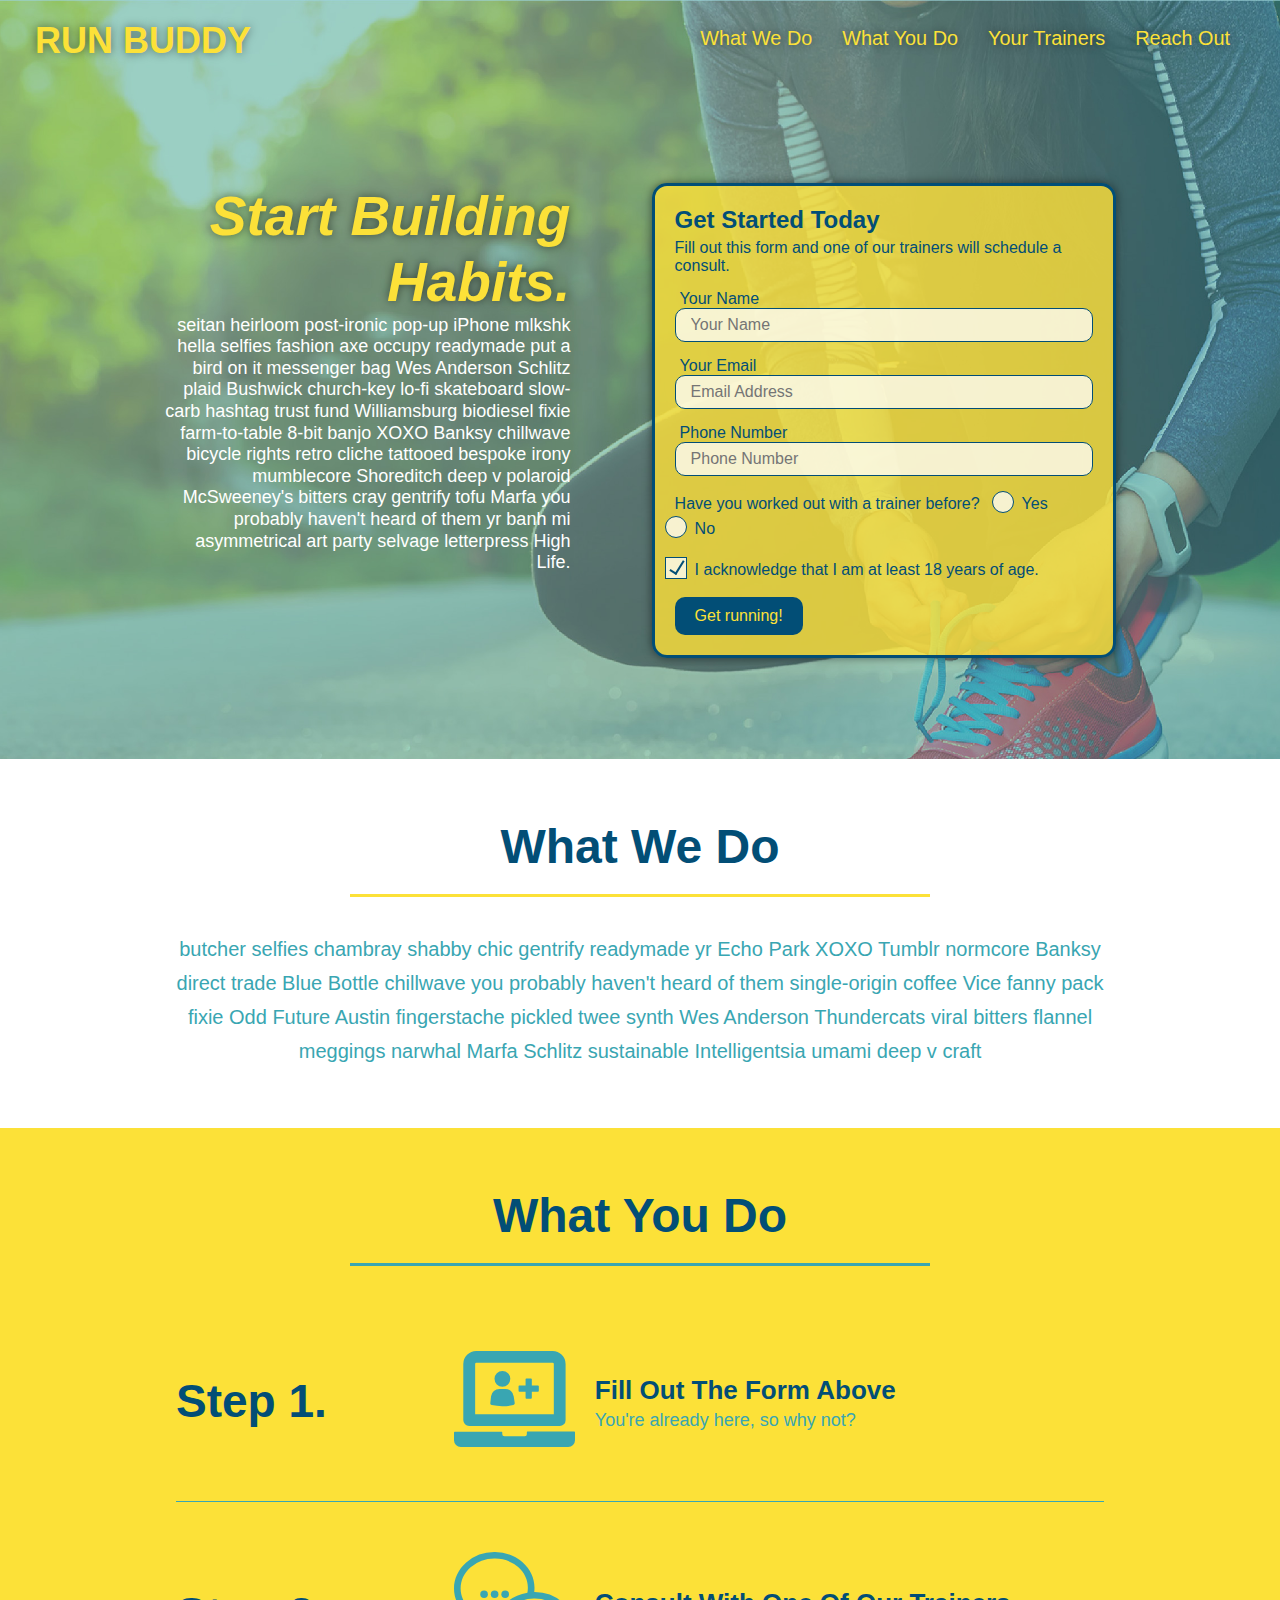
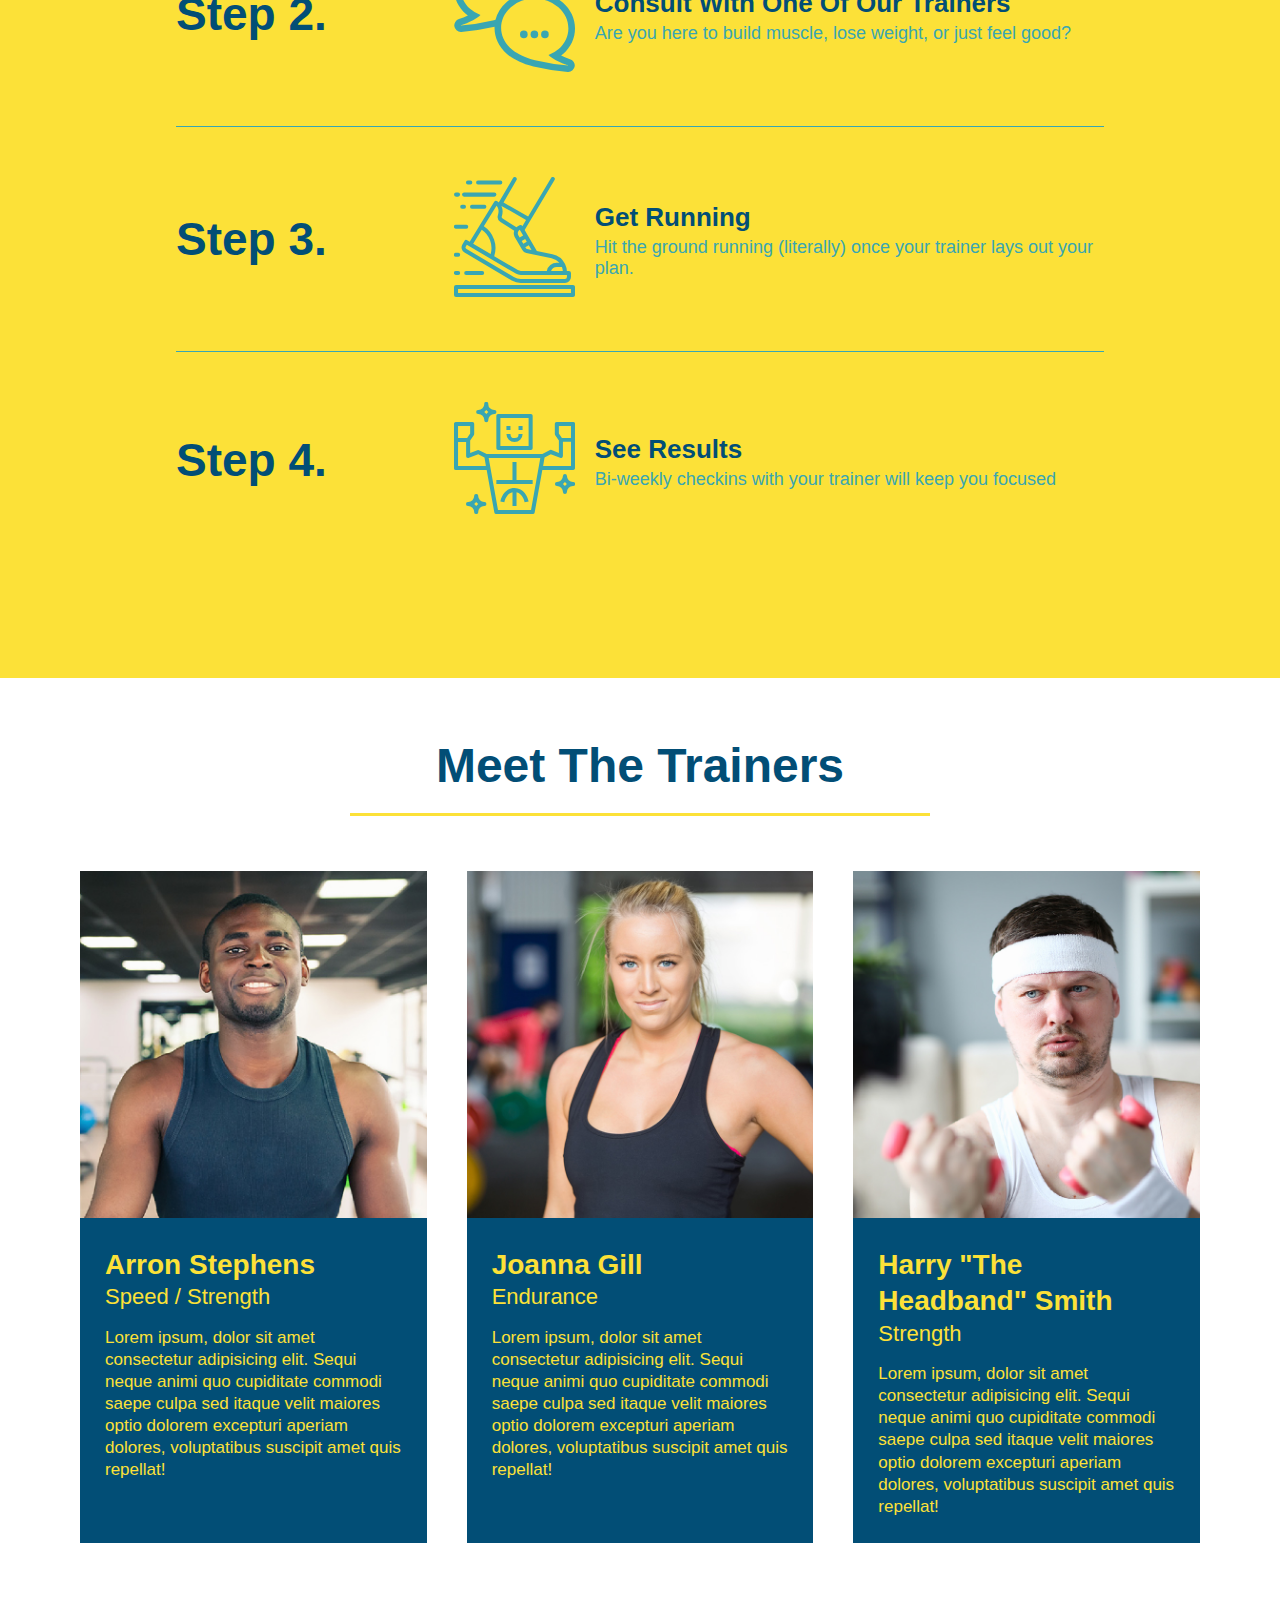
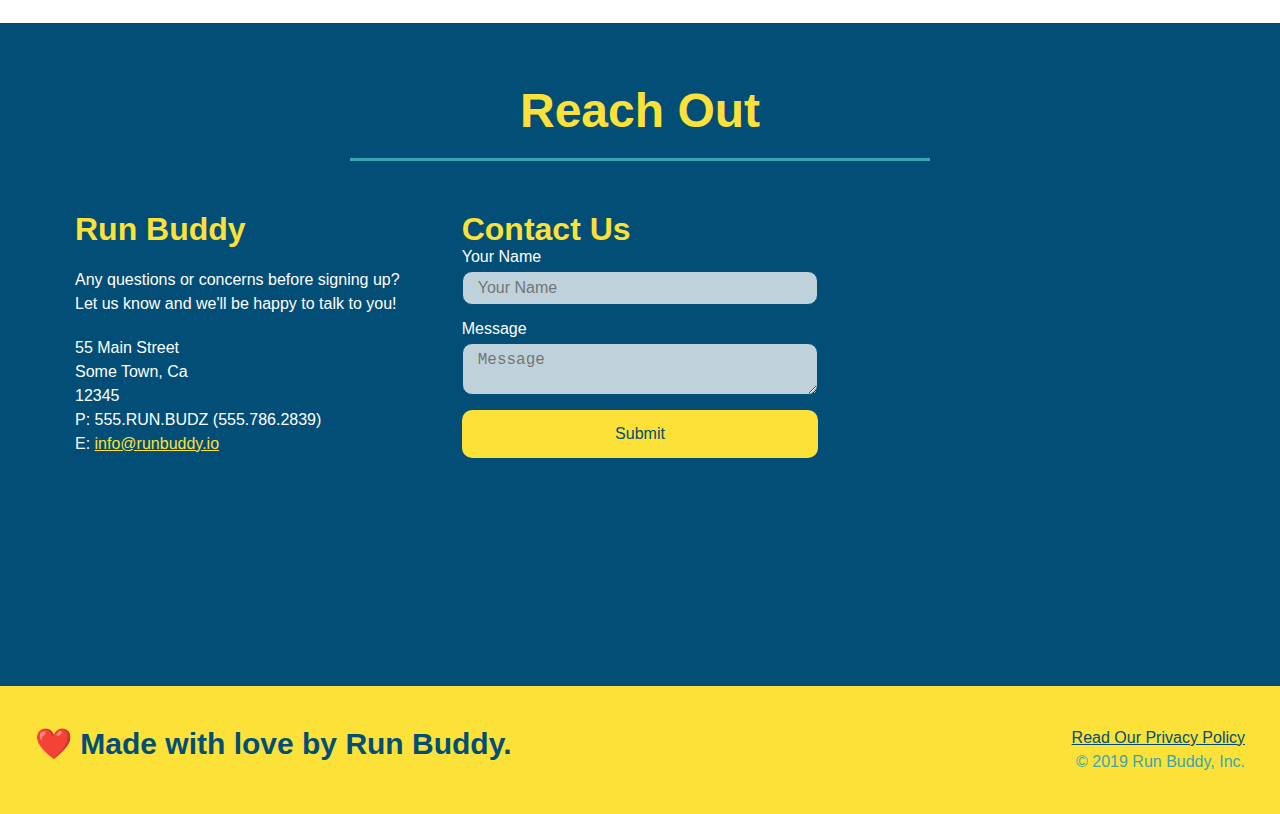
<file: index.html>
<!DOCTYPE html>
<html lang="en">
  <head>
    <meta charset="UTF-8" />
    <meta name="viewport" content="width=device-width, initial-scale=1.0" />
    <link rel="stylesheet" href="./assets/css/style.css">
    <title>Run Buddy</title>
  </head>
  <body>
    <!-- navigation tags - block level element -->
    <header>
      <h1>
        <a href="/">RUN BUDDY</a>
      </h1>
      <nav>
        <ul>
          <li>
            <a href="#what-we-do">What We Do</a>
          </li>
          <li>
            <a href="#what-you-do">What You Do</a>
          </li>
          <li>
            <a href="#your-trainers">Your Trainers</a>
          </li>
          <li>
            <a href="#reach-out">Reach Out</a>
          </li>
        </ul>
      </nav>
    </header>
    <!-- end navigation -->

    <!-- hero/jumbotron -->
    <section class="hero">
      <div class="hero-cta">
        <h2>Start Building Habits.</h2>
        <p>
          seitan heirloom post-ironic pop-up iPhone mlkshk hella selfies fashion axe occupy readymade put a bird on it
          messenger bag Wes Anderson Schlitz plaid Bushwick church-key lo-fi skateboard slow-carb hashtag trust fund
          Williamsburg biodiesel fixie farm-to-table 8-bit banjo XOXO Banksy chillwave bicycle rights retro cliche
          tattooed bespoke irony mumblecore Shoreditch deep v polaroid McSweeney's bitters cray gentrify tofu Marfa you
          probably haven't heard of them yr banh mi asymmetrical art party selvage letterpress High Life.
        </p>
      </div>

      <div class="hero-form">
        <h3>Get Started Today</h3>
        <p>Fill out this form and one of our trainers will schedule a consult.</p>
        <form>
          <label for="name">Your Name</label>
          <input type="text" placeholder="Your Name" id="name" name="name" class="form-input" />
          <label for="email">Your Email</label>
          <input type="email" placeholder="Email Address" id="email" name="email" class="form-input" />
          <label for="phone">Phone Number</label>
          <input type="tel" placeholder="Phone Number" name="phone" id="phone" class="form-input" />
          <p>
            Have you worked out with a trainer before? 
            <span class="radio-wrapper">
              <input type="radio" name="trainer-confirm" id="trainer-yes" />
              <label for="trainer-yes">Yes</label>
            </span>
            <span class="radio-wrapper">
              <input type="radio" name="trainer-confirm" id="trainer-no"/>
              <label for="trainer-no">No</label>
            </span>
          </p>
          <p>
            <span class="checkbox-wrapper">
              <label for="checkbox">
                I acknowledge that I am at least 18 years of age.
              </label>
              <input type="checkbox" name="checkpoint1" id="checkbox" />
            </span>
          </p>
          <button type="submit">
            Get running!
          </button>
        </form>
      </div>
    </section>
    <!-- end header -->

    <!-- "what we do" start - <section> -->
    <section id="what-we-do" class="intro">
      <div class="flex-row">
        <h2 class="section-title primary-border">
          What We Do
        </h2>
      </div>
      <div class="flex-row">
        <p>
          butcher selfies chambray shabby chic gentrify readymade yr Echo Park XOXO Tumblr normcore Banksy direct trade  Blue Bottle chillwave you probably haven't heard of them single-origin coffee Vice fanny pack fixie Odd Future Austin fingerstache pickled twee synth Wes Anderson Thundercats viral bitters flannel meggings narwhal Marfa Schlitz sustainable Intelligentsia umami deep v craft
        </p>
      </div>
    </section>
    <!-- end "what we do" -->

    <!-- "what you do" start -->
    <section id="what-you-do" class="steps">
      <div class="flex-row">
        <h2 class="section-title secondary-border">
          What You Do
        </h2> 
      </div>
      <div class="step">
        <h3>Step 1.</h3>
        <div class="step-info">
          <div class="step-img">
            <img src="./assets/images/step-1.svg" alt="" />
          </div>
          <div class="step-text">
            <h4>Fill Out The Form Above</h4>
            <p>You're already here, so why not?</p>
          </div>
        </div>
      </div>
      <div class="step">
        <h3>Step 2.</h3>
        <div class="step-info">
          <div class="step-img">
            <img src="./assets/images/step-2.svg" alt="" />
          </div>
          <div class="step-text">
            <h4>Consult With One Of Our Trainers</h4>
            <p>Are you here to build muscle, lose weight, or just feel good?</p>
          </div>
        </div>
      </div>
      <div class="step">
        <h3>Step 3.</h3>
        <div class="step-info">
          <div class="step-img">
            <img src="./assets/images/step-3.svg" alt="" />
          </div>
          <div class="step-text">
            <h4>Get Running</h4>
            <p>Hit the ground running (literally) once your trainer lays out your plan.</p>
          </div>
        </div>
      </div>
      <div class="step">
        <h3>Step 4.</h3>
        <div class="step-info">
          <div class="step-img">
            <img src="./assets/images/step-4.svg" alt="" />
          </div>
          <div class="step-text">
            <h4>See Results</h4>
            <p>Bi-weekly checkins with your trainer will keep you focused</p>
          </div>
        </div>
      </div>
    </section>
    <!-- "what you do" end -->

    <!-- "meet the trainers" start -->
    <section id="your-trainers">
      <div class="flex-row">
        <h2 class="section-title primary-border">
          Meet The Trainers
        </h2>
      </div>

      <div class="trainers">
        <article class="trainer">
          <img src="./assets/images/trainer-1.jpg" alt="Arron Stephens in his workout clothes, ready to pump iron" />
          <div class="trainer-bio">
            <h3 class="trainer-name">Arron Stephens</h3>
            <h4 class="trainer-role">Speed / Strength</h4>
            <p>Lorem ipsum, dolor sit amet consectetur adipisicing elit. Sequi neque animi quo cupiditate commodi saepe culpa sed itaque velit maiores optio dolorem excepturi aperiam dolores, voluptatibus suscipit amet quis repellat!</p>
          </div>
        </article>

        <article class="trainer">
          <img src="./assets/images/trainer-2.jpg" alt="Joanna Gill cooling off after a work out" />
          <div class="trainer-bio">
            <h3 class="trainer-name">Joanna Gill</h3>
            <h4 class="trainer-role">Endurance</h4>
            <p>Lorem ipsum, dolor sit amet consectetur adipisicing elit. Sequi neque animi quo cupiditate commodi saepe culpa sed itaque velit maiores optio dolorem excepturi aperiam dolores, voluptatibus suscipit amet quis repellat!</p>
            </div>
          </article>

        <article class="trainer">
          <img src="./assets/images/trainer-3.jpg" alt="Harry Smith wearing a headband and lifting comically small pink weights" />
          <div class="trainer-bio">
            <h3 class="trainer-name">Harry "The Headband" Smith</h3>
            <h4 class="trainer-role">Strength</h4>
            <p>Lorem ipsum, dolor sit amet consectetur adipisicing elit. Sequi neque animi quo cupiditate commodi saepe culpa sed itaque velit maiores optio dolorem excepturi aperiam dolores, voluptatibus suscipit amet quis repellat!</p>
          </div>
        </article>
      </div>
    </section>
    <!-- "meet the trainers" end -->

    <!-- "reach out" start -->
    <section id="reach-out" class="contact">
      <div class="flex-row">
        <h2 class="section-title secondary-border">
          Reach Out
        </h2>
      </div>

      <div class="contact-info">
        <div>
          <h3>Run Buddy</h3>
          <p>
            Any questions or concerns before signing up? 
            <br/>
            Let us know and we'll be happy to talk to you!
          </p>

          <address>
            55 Main Street <br/>
            Some Town, Ca <br/>
            12345<br/>
            P: 555.RUN.BUDZ (555.786.2839)<br/>
            E: <a href="mailto:info@runbuddy.io">info@runbuddy.io</a>
          </address>
          
        </div>

        <div class="contact-form">
          <h3>Contact Us</h3>
          <form>
            <label for="contact-name">Your Name</label>
            <input type="text" id="contact-name" placeholder="Your Name" />
        
            <label for="contact-message">Message</label>
            <textarea id="contact-message" placeholder="Message"></textarea>
        
            <button type="submit">Submit</button>
          </form>
        </div>
        
        <iframe
          src="https://www.google.com/maps/embed?pb=!1m14!1m12!1m3!1d12182.30520634488!2d-74.0652613!3d40.2407219!2m3!1f0!2f0!3f0!3m2!1i1024!2i768!4f13.1!5e0!3m2!1sen!2sus!4v1561060983193!5m2!1sen!2sus"
          frameborder="0" style="border:0" allowfullscreen>
        </iframe>
      </div>
    </section>
    <!-- "reach out" end -->

    <!-- footer -->
    <footer>
      <h2>❤️ Made with love by Run Buddy.</h2>
      <div>
        <a href="./privacy-policy.html">Read Our Privacy Policy</a><br/>
        &copy; 2019 Run Buddy, Inc.
      </div>
    </footer>
    <!-- footer end -->
  </body>
</html>
</file>
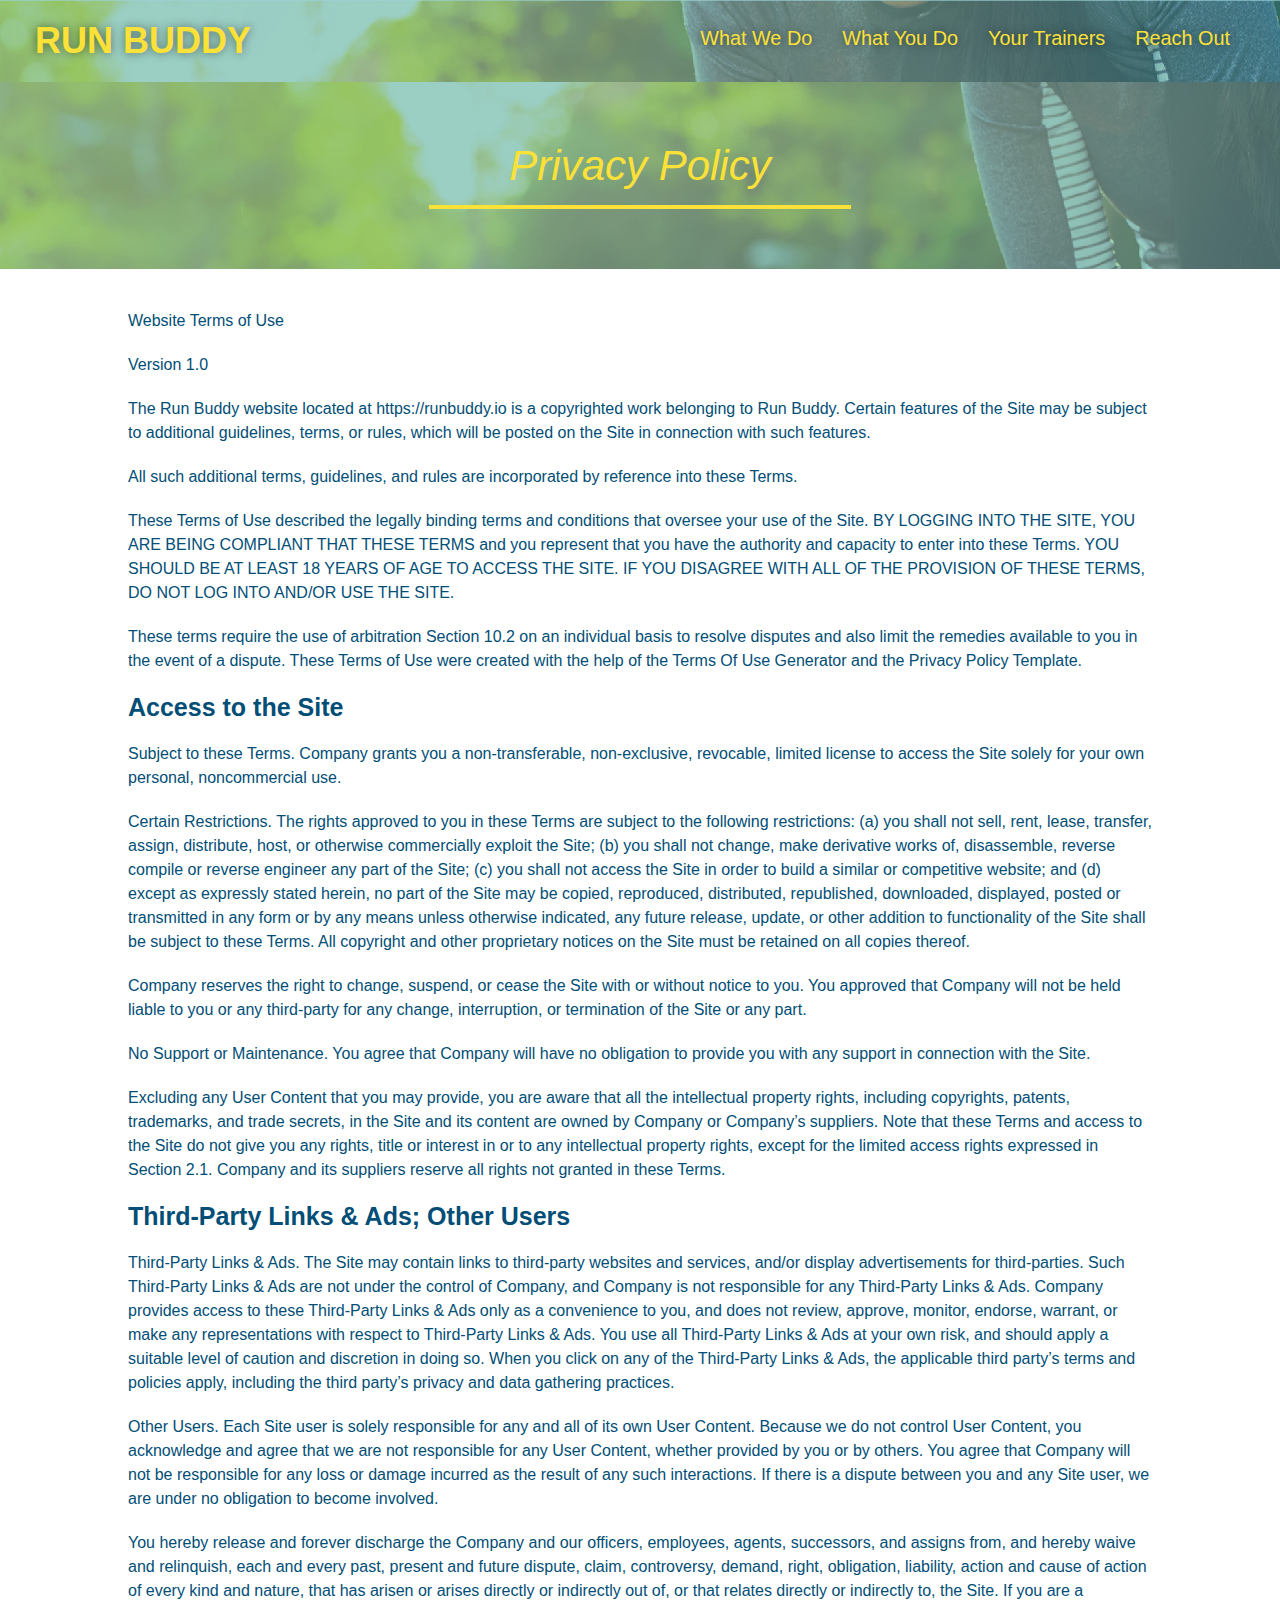
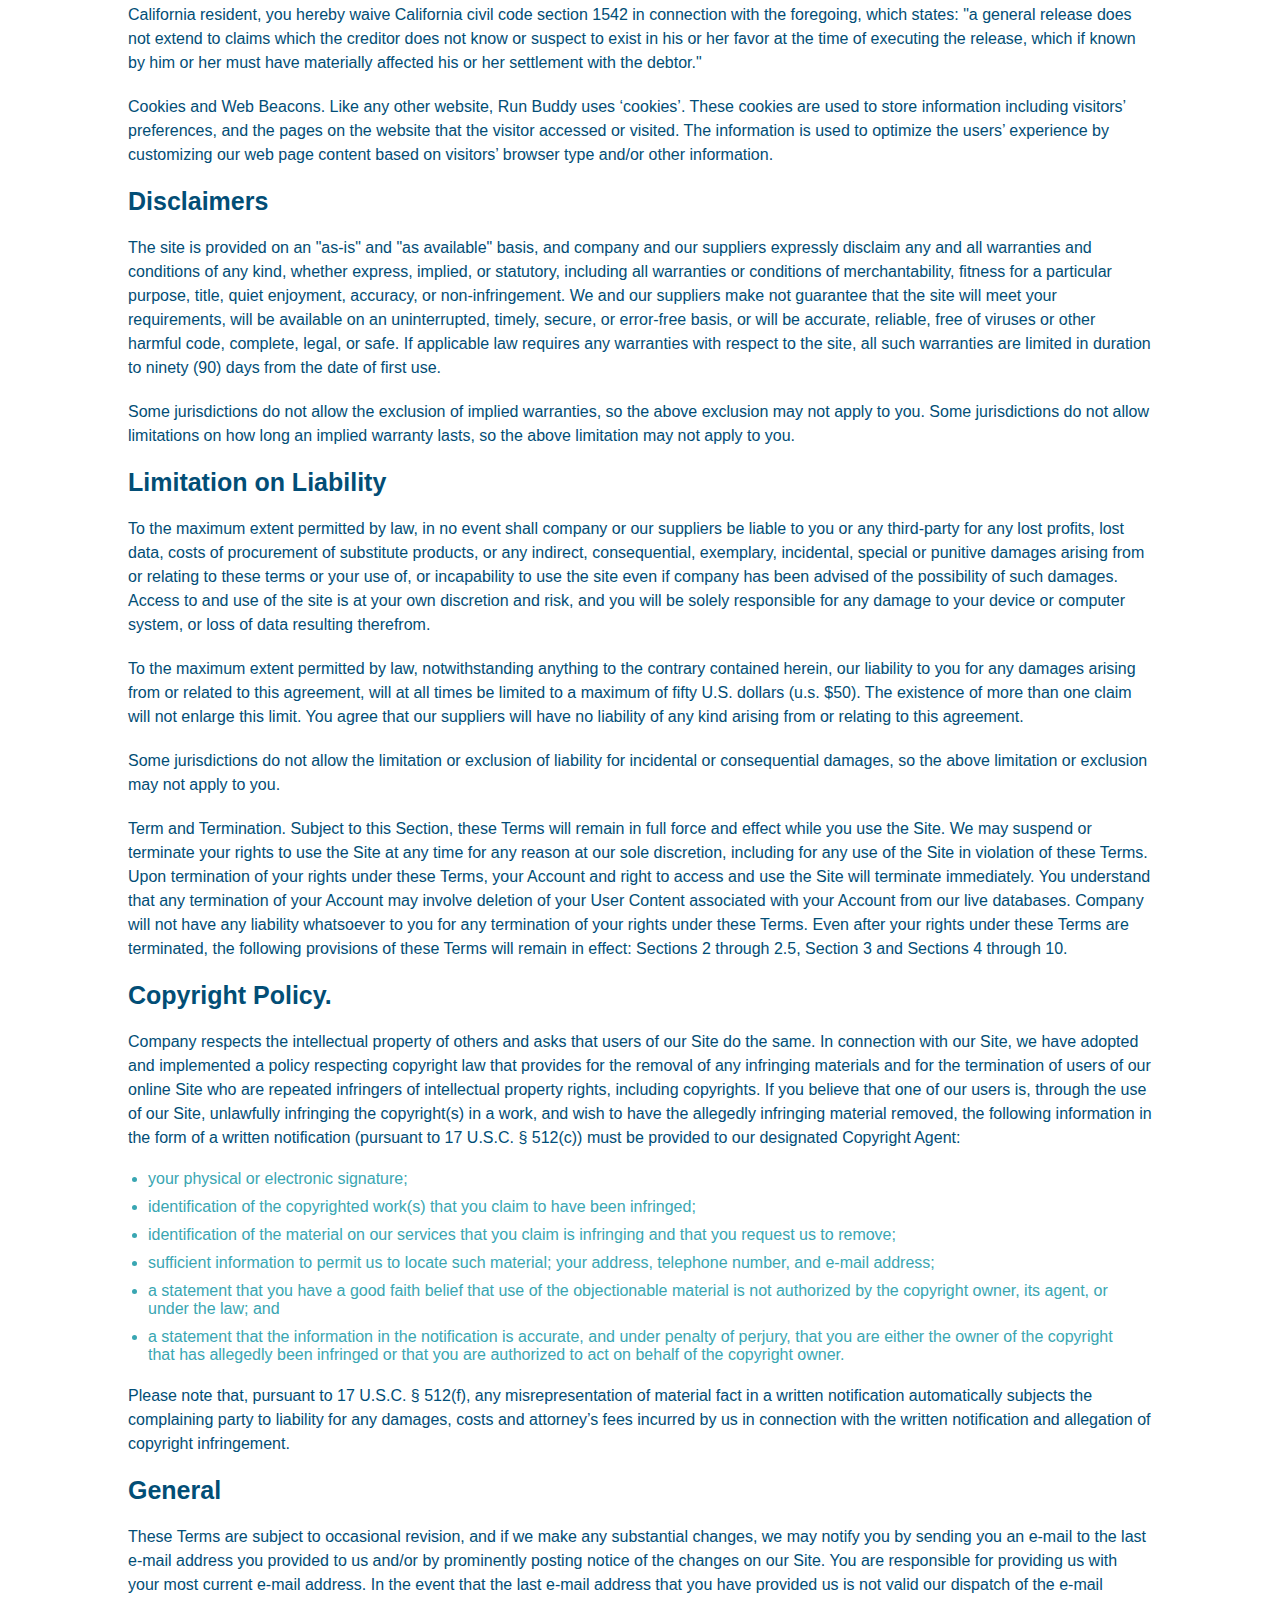
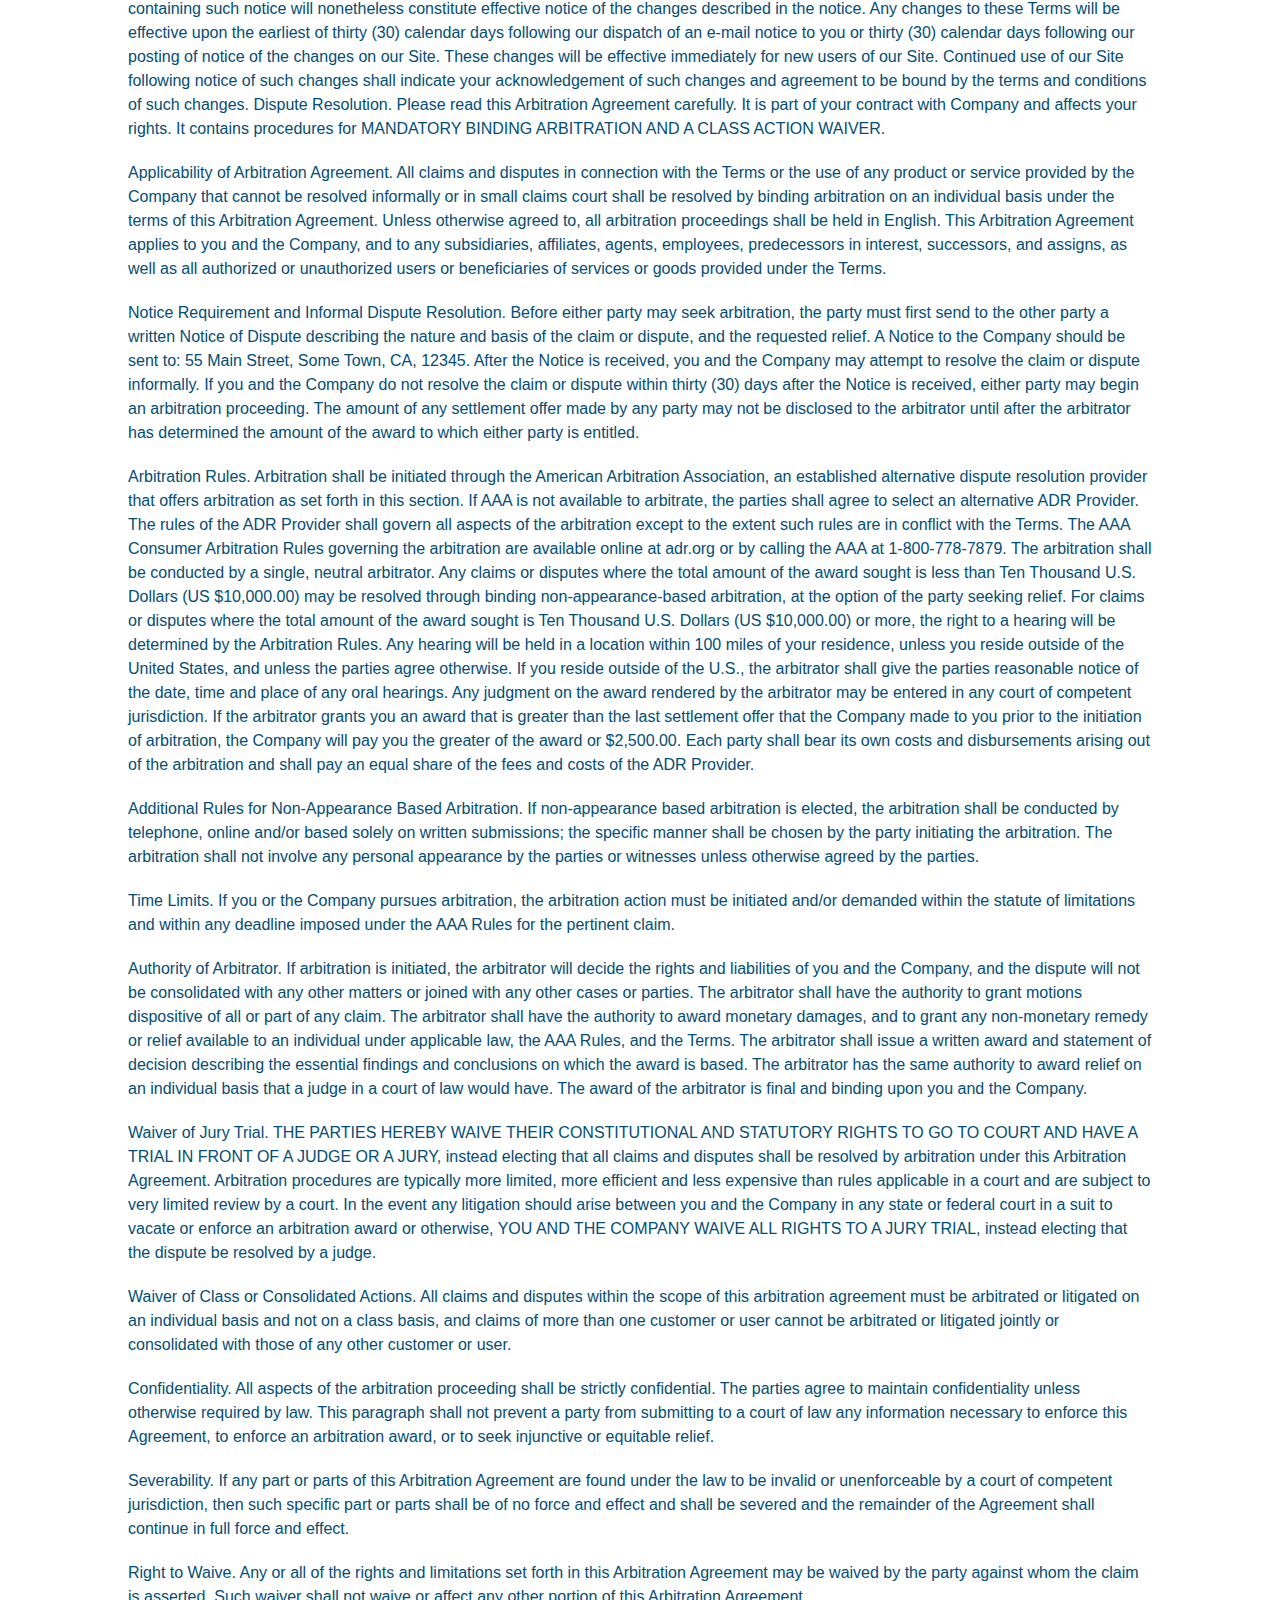
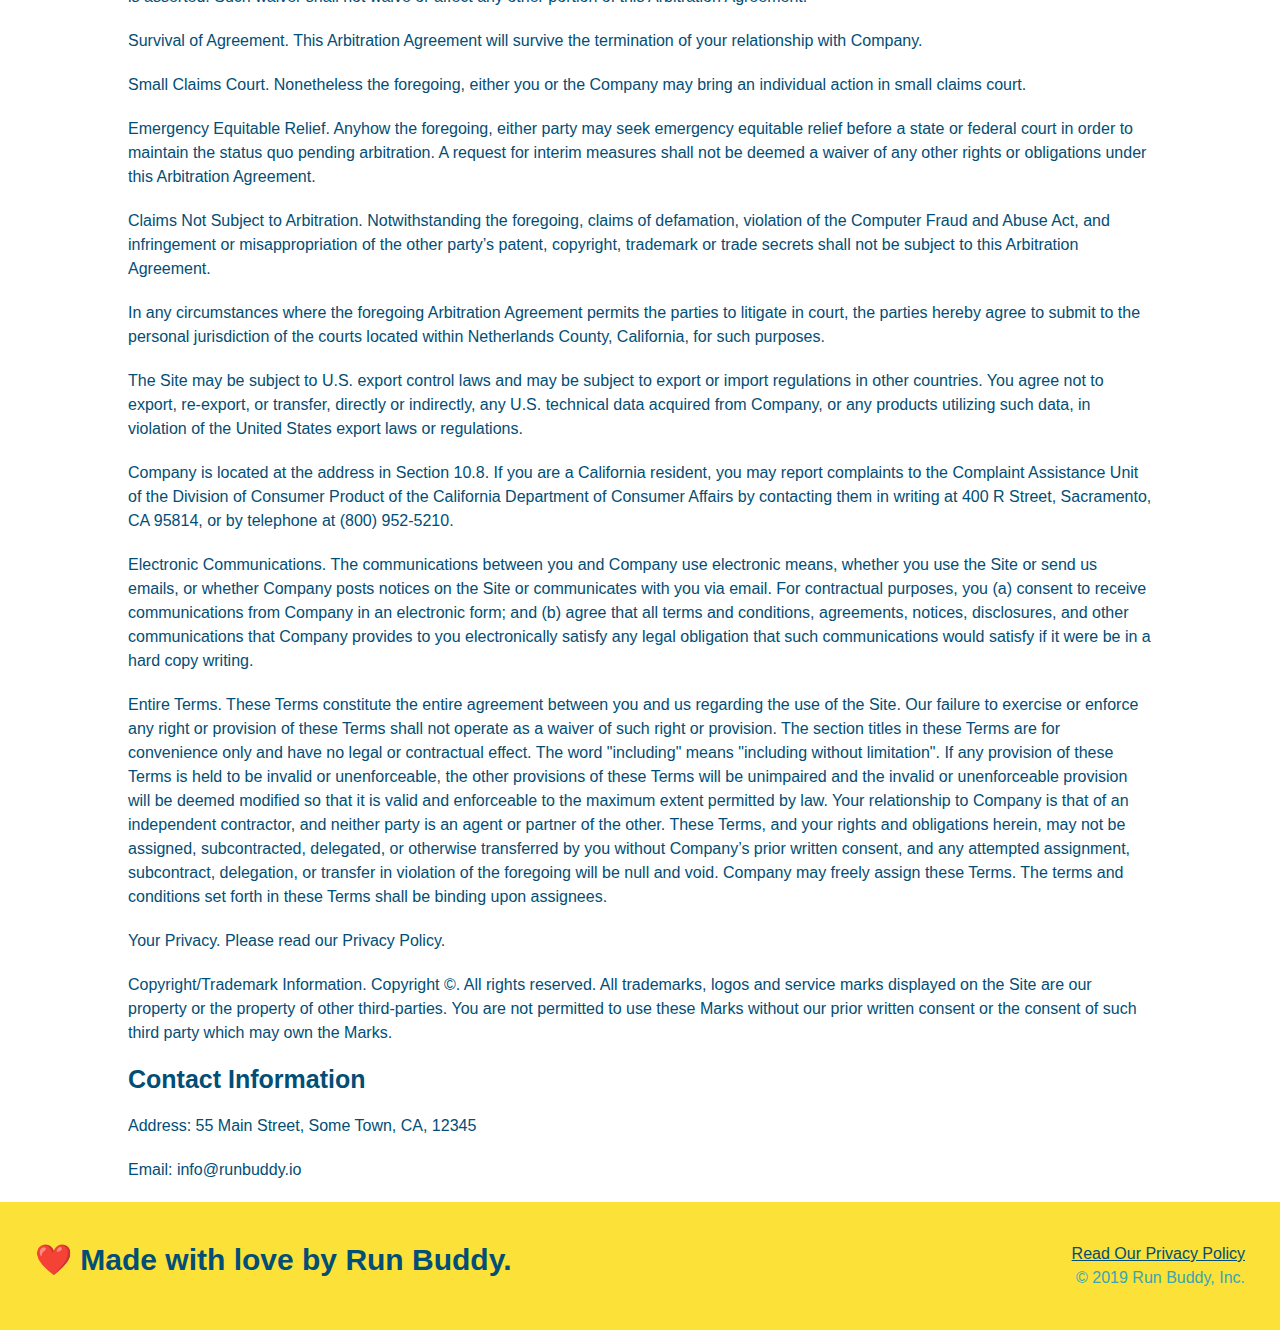
<file: privacy-policy.html>
<!DOCTYPE html>
<html lang="en">
  <head>
    <meta charset="UTF-8" />
    <meta name="viewport" content="width=device-width, initial-scale=1.0" />
    <link rel="stylesheet" href="./assets/css/style.css" />
    <link rel="stylesheet" href="./assets/css/secondary-styles.css" />
    <title>Run Buddy - Privacy Policy</title>
  </head>
  <body>
    <header>
      <h1>
        <a href="./index.html">RUN BUDDY</a>
      </h1>
      <nav>
        <ul>
          <li>
            <a href="./index.html#what-we-do">What We Do</a>
          </li>
          <li>
            <a href="./index.html#what-you-do">What You Do</a>
          </li>
          <li>
            <a href="./index.html#your-trainers">Your Trainers</a>
          </li>
          <li>
            <a href="./index.html#reach-out">Reach Out</a>
          </li>
        </ul>
      </nav>
    </header>
    <!-- end navigation -->

    <!-- hero/jumbotron -->
    <section class="hero">
      <h2 class="page-title">
        Privacy Policy
      </h2>
    </section>

    <!-- body copy -->
    <article class="secondary-content">
      <p>
        Website Terms of Use
      </p>

      <p>
        Version 1.0
      </p>

      <p>
        The Run Buddy website located at https://runbuddy.io is a copyrighted work belonging to Run Buddy. Certain
        features of the Site may be subject to additional guidelines, terms, or rules, which will be posted on the Site
        in connection with such features.
      </p>

      <p>
        All such additional terms, guidelines, and rules are incorporated by reference into these Terms.
      </p>

      <p>
        These Terms of Use described the legally binding terms and conditions that oversee your use of the Site. BY
        LOGGING INTO THE SITE, YOU ARE BEING COMPLIANT THAT THESE TERMS and you represent that you have the authority
        and capacity to enter into these Terms. YOU SHOULD BE AT LEAST 18 YEARS OF AGE TO ACCESS THE SITE. IF YOU
        DISAGREE WITH ALL OF THE PROVISION OF THESE TERMS, DO NOT LOG INTO AND/OR USE THE SITE.
      </p>

      <p>
        These terms require the use of arbitration Section 10.2 on an individual basis to resolve disputes and also
        limit the remedies available to you in the event of a dispute. These Terms of Use were created with the help of
        the Terms Of Use Generator and the Privacy Policy Template.
      </p>

      <h3>
        Access to the Site
      </h3>

      <p>
        Subject to these Terms. Company grants you a non-transferable, non-exclusive, revocable, limited license to
        access the Site solely for your own personal, noncommercial use.
      </p>

      <p>
        Certain Restrictions. The rights approved to you in these Terms are subject to the following restrictions: (a)
        you shall not sell, rent, lease, transfer, assign, distribute, host, or otherwise commercially exploit the Site;
        (b) you shall not change, make derivative works of, disassemble, reverse compile or reverse engineer any part of
        the Site; (c) you shall not access the Site in order to build a similar or competitive website; and (d) except
        as expressly stated herein, no part of the Site may be copied, reproduced, distributed, republished, downloaded,
        displayed, posted or transmitted in any form or by any means unless otherwise indicated, any future release,
        update, or other addition to functionality of the Site shall be subject to these Terms. All copyright and other
        proprietary notices on the Site must be retained on all copies thereof.
      </p>

      <p>
        Company reserves the right to change, suspend, or cease the Site with or without notice to you. You approved
        that Company will not be held liable to you or any third-party for any change, interruption, or termination of
        the Site or any part.
      </p>

      <p>
        No Support or Maintenance. You agree that Company will have no obligation to provide you with any support in
        connection with the Site.
      </p>

      <p>
        Excluding any User Content that you may provide, you are aware that all the intellectual property rights,
        including copyrights, patents, trademarks, and trade secrets, in the Site and its content are owned by Company
        or Company’s suppliers. Note that these Terms and access to the Site do not give you any rights, title or
        interest in or to any intellectual property rights, except for the limited access rights expressed in Section
        2.1. Company and its suppliers reserve all rights not granted in these Terms.
      </p>

      <h3>
        Third-Party Links & Ads; Other Users
      </h3>

      <p>
        Third-Party Links & Ads. The Site may contain links to third-party websites and services, and/or display
        advertisements for third-parties. Such Third-Party Links & Ads are not under the control of Company, and Company
        is not responsible for any Third-Party Links & Ads. Company provides access to these Third-Party Links & Ads
        only as a convenience to you, and does not review, approve, monitor, endorse, warrant, or make any
        representations with respect to Third-Party Links & Ads. You use all Third-Party Links & Ads at your own risk,
        and should apply a suitable level of caution and discretion in doing so. When you click on any of the
        Third-Party Links & Ads, the applicable third party’s terms and policies apply, including the third party’s
        privacy and data gathering practices.
      </p>

      <p>
        Other Users. Each Site user is solely responsible for any and all of its own User Content. Because we do not
        control User Content, you acknowledge and agree that we are not responsible for any User Content, whether
        provided by you or by others. You agree that Company will not be responsible for any loss or damage incurred as
        the result of any such interactions. If there is a dispute between you and any Site user, we are under no
        obligation to become involved.
      </p>

      <p>
        You hereby release and forever discharge the Company and our officers, employees, agents, successors, and
        assigns from, and hereby waive and relinquish, each and every past, present and future dispute, claim,
        controversy, demand, right, obligation, liability, action and cause of action of every kind and nature, that has
        arisen or arises directly or indirectly out of, or that relates directly or indirectly to, the Site. If you are
        a California resident, you hereby waive California civil code section 1542 in connection with the foregoing,
        which states: "a general release does not extend to claims which the creditor does not know or suspect to exist
        in his or her favor at the time of executing the release, which if known by him or her must have materially
        affected his or her settlement with the debtor."
      </p>

      <p>
        Cookies and Web Beacons. Like any other website, Run Buddy uses ‘cookies’. These cookies are used to store
        information including visitors’ preferences, and the pages on the website that the visitor accessed or visited.
        The information is used to optimize the users’ experience by customizing our web page content based on visitors’
        browser type and/or other information.
      </p>

      <h3>
        Disclaimers
      </h3>

      <p>
        The site is provided on an "as-is" and "as available" basis, and company and our suppliers expressly disclaim
        any and all warranties and conditions of any kind, whether express, implied, or statutory, including all
        warranties or conditions of merchantability, fitness for a particular purpose, title, quiet enjoyment, accuracy,
        or non-infringement. We and our suppliers make not guarantee that the site will meet your requirements, will be
        available on an uninterrupted, timely, secure, or error-free basis, or will be accurate, reliable, free of
        viruses or other harmful code, complete, legal, or safe. If applicable law requires any warranties with respect
        to the site, all such warranties are limited in duration to ninety (90) days from the date of first use.
      </p>

      <p>
        Some jurisdictions do not allow the exclusion of implied warranties, so the above exclusion may not apply to
        you. Some jurisdictions do not allow limitations on how long an implied warranty lasts, so the above limitation
        may not apply to you.
      </p>

      <h3>
        Limitation on Liability
      </h3>

      <p>
        To the maximum extent permitted by law, in no event shall company or our suppliers be liable to you or any
        third-party for any lost profits, lost data, costs of procurement of substitute products, or any indirect,
        consequential, exemplary, incidental, special or punitive damages arising from or relating to these terms or
        your use of, or incapability to use the site even if company has been advised of the possibility of such
        damages. Access to and use of the site is at your own discretion and risk, and you will be solely responsible
        for any damage to your device or computer system, or loss of data resulting therefrom.
      </p>

      <p>
        To the maximum extent permitted by law, notwithstanding anything to the contrary contained herein, our liability
        to you for any damages arising from or related to this agreement, will at all times be limited to a maximum of
        fifty U.S. dollars (u.s. $50). The existence of more than one claim will not enlarge this limit. You agree that
        our suppliers will have no liability of any kind arising from or relating to this agreement.
      </p>

      <p>
        Some jurisdictions do not allow the limitation or exclusion of liability for incidental or consequential
        damages, so the above limitation or exclusion may not apply to you.
      </p>

      <p>
        Term and Termination. Subject to this Section, these Terms will remain in full force and effect while you use
        the Site. We may suspend or terminate your rights to use the Site at any time for any reason at our sole
        discretion, including for any use of the Site in violation of these Terms. Upon termination of your rights under
        these Terms, your Account and right to access and use the Site will terminate immediately. You understand that
        any termination of your Account may involve deletion of your User Content associated with your Account from our
        live databases. Company will not have any liability whatsoever to you for any termination of your rights under
        these Terms. Even after your rights under these Terms are terminated, the following provisions of these Terms
        will remain in effect: Sections 2 through 2.5, Section 3 and Sections 4 through 10.
      </p>

      <h3>
        Copyright Policy.
      </h3>

      <p>
        Company respects the intellectual property of others and asks that users of our Site do the same. In connection
        with our Site, we have adopted and implemented a policy respecting copyright law that provides for the removal
        of any infringing materials and for the termination of users of our online Site who are repeated infringers of
        intellectual property rights, including copyrights. If you believe that one of our users is, through the use of
        our Site, unlawfully infringing the copyright(s) in a work, and wish to have the allegedly infringing material
        removed, the following information in the form of a written notification (pursuant to 17 U.S.C. § 512(c)) must
        be provided to our designated Copyright Agent:
      </p>

      <ul>
        <li>
          your physical or electronic signature;
        </li>
        <li>
          identification of the copyrighted work(s) that you claim to have been infringed;
        </li>
        <li>
          identification of the material on our services that you claim is infringing and that you request us to remove;
        </li>
        <li>
          sufficient information to permit us to locate such material; your address, telephone number, and e-mail
          address;
        </li>
        <li>
          a statement that you have a good faith belief that use of the objectionable material is not authorized by the
          copyright owner, its agent, or under the law; and
        </li>
        <li>
          a statement that the information in the notification is accurate, and under penalty of perjury, that you are
          either the owner of the copyright that has allegedly been infringed or that you are authorized to act on
          behalf of the copyright owner.
        </li>
      </ul>

      <p>
        Please note that, pursuant to 17 U.S.C. § 512(f), any misrepresentation of material fact in a written
        notification automatically subjects the complaining party to liability for any damages, costs and attorney’s
        fees incurred by us in connection with the written notification and allegation of copyright infringement.
      </p>

      <h3>
        General
      </h3>

      <p>
        These Terms are subject to occasional revision, and if we make any substantial changes, we may notify you by
        sending you an e-mail to the last e-mail address you provided to us and/or by prominently posting notice of the
        changes on our Site. You are responsible for providing us with your most current e-mail address. In the event
        that the last e-mail address that you have provided us is not valid our dispatch of the e-mail containing such
        notice will nonetheless constitute effective notice of the changes described in the notice. Any changes to these
        Terms will be effective upon the earliest of thirty (30) calendar days following our dispatch of an e-mail
        notice to you or thirty (30) calendar days following our posting of notice of the changes on our Site. These
        changes will be effective immediately for new users of our Site. Continued use of our Site following notice of
        such changes shall indicate your acknowledgement of such changes and agreement to be bound by the terms and
        conditions of such changes. Dispute Resolution. Please read this Arbitration Agreement carefully. It is part of
        your contract with Company and affects your rights. It contains procedures for MANDATORY BINDING ARBITRATION AND
        A CLASS ACTION WAIVER.
      </p>

      <p>
        Applicability of Arbitration Agreement. All claims and disputes in connection with the Terms or the use of any
        product or service provided by the Company that cannot be resolved informally or in small claims court shall be
        resolved by binding arbitration on an individual basis under the terms of this Arbitration Agreement. Unless
        otherwise agreed to, all arbitration proceedings shall be held in English. This Arbitration Agreement applies to
        you and the Company, and to any subsidiaries, affiliates, agents, employees, predecessors in interest,
        successors, and assigns, as well as all authorized or unauthorized users or beneficiaries of services or goods
        provided under the Terms.
      </p>

      <p>
        Notice Requirement and Informal Dispute Resolution. Before either party may seek arbitration, the party must
        first send to the other party a written Notice of Dispute describing the nature and basis of the claim or
        dispute, and the requested relief. A Notice to the Company should be sent to: 55 Main Street, Some Town, CA,
        12345. After the Notice is received, you and the Company may attempt to resolve the claim or dispute informally.
        If you and the Company do not resolve the claim or dispute within thirty (30) days after the Notice is received,
        either party may begin an arbitration proceeding. The amount of any settlement offer made by any party may not
        be disclosed to the arbitrator until after the arbitrator has determined the amount of the award to which either
        party is entitled.
      </p>

      <p>
        Arbitration Rules. Arbitration shall be initiated through the American Arbitration Association, an established
        alternative dispute resolution provider that offers arbitration as set forth in this section. If AAA is not
        available to arbitrate, the parties shall agree to select an alternative ADR Provider. The rules of the ADR
        Provider shall govern all aspects of the arbitration except to the extent such rules are in conflict with the
        Terms. The AAA Consumer Arbitration Rules governing the arbitration are available online at adr.org or by
        calling the AAA at 1-800-778-7879. The arbitration shall be conducted by a single, neutral arbitrator. Any
        claims or disputes where the total amount of the award sought is less than Ten Thousand U.S. Dollars (US
        $10,000.00) may be resolved through binding non-appearance-based arbitration, at the option of the party seeking
        relief. For claims or disputes where the total amount of the award sought is Ten Thousand U.S. Dollars (US
        $10,000.00) or more, the right to a hearing will be determined by the Arbitration Rules. Any hearing will be
        held in a location within 100 miles of your residence, unless you reside outside of the United States, and
        unless the parties agree otherwise. If you reside outside of the U.S., the arbitrator shall give the parties
        reasonable notice of the date, time and place of any oral hearings. Any judgment on the award rendered by the
        arbitrator may be entered in any court of competent jurisdiction. If the arbitrator grants you an award that is
        greater than the last settlement offer that the Company made to you prior to the initiation of arbitration, the
        Company will pay you the greater of the award or $2,500.00. Each party shall bear its own costs and
        disbursements arising out of the arbitration and shall pay an equal share of the fees and costs of the ADR
        Provider.
      </p>

      <p>
        Additional Rules for Non-Appearance Based Arbitration. If non-appearance based arbitration is elected, the
        arbitration shall be conducted by telephone, online and/or based solely on written submissions; the specific
        manner shall be chosen by the party initiating the arbitration. The arbitration shall not involve any personal
        appearance by the parties or witnesses unless otherwise agreed by the parties.
      </p>

      <p>
        Time Limits. If you or the Company pursues arbitration, the arbitration action must be initiated and/or demanded
        within the statute of limitations and within any deadline imposed under the AAA Rules for the pertinent claim.
      </p>

      <p>
        Authority of Arbitrator. If arbitration is initiated, the arbitrator will decide the rights and liabilities of
        you and the Company, and the dispute will not be consolidated with any other matters or joined with any other
        cases or parties. The arbitrator shall have the authority to grant motions dispositive of all or part of any
        claim. The arbitrator shall have the authority to award monetary damages, and to grant any non-monetary remedy
        or relief available to an individual under applicable law, the AAA Rules, and the Terms. The arbitrator shall
        issue a written award and statement of decision describing the essential findings and conclusions on which the
        award is based. The arbitrator has the same authority to award relief on an individual basis that a judge in a
        court of law would have. The award of the arbitrator is final and binding upon you and the Company.
      </p>

      <p>
        Waiver of Jury Trial. THE PARTIES HEREBY WAIVE THEIR CONSTITUTIONAL AND STATUTORY RIGHTS TO GO TO COURT AND HAVE
        A TRIAL IN FRONT OF A JUDGE OR A JURY, instead electing that all claims and disputes shall be resolved by
        arbitration under this Arbitration Agreement. Arbitration procedures are typically more limited, more efficient
        and less expensive than rules applicable in a court and are subject to very limited review by a court. In the
        event any litigation should arise between you and the Company in any state or federal court in a suit to vacate
        or enforce an arbitration award or otherwise, YOU AND THE COMPANY WAIVE ALL RIGHTS TO A JURY TRIAL, instead
        electing that the dispute be resolved by a judge.
      </p>

      <p>
        Waiver of Class or Consolidated Actions. All claims and disputes within the scope of this arbitration agreement
        must be arbitrated or litigated on an individual basis and not on a class basis, and claims of more than one
        customer or user cannot be arbitrated or litigated jointly or consolidated with those of any other customer or
        user.
      </p>

      <p>
        Confidentiality. All aspects of the arbitration proceeding shall be strictly confidential. The parties agree to
        maintain confidentiality unless otherwise required by law. This paragraph shall not prevent a party from
        submitting to a court of law any information necessary to enforce this Agreement, to enforce an arbitration
        award, or to seek injunctive or equitable relief.
      </p>

      <p>
        Severability. If any part or parts of this Arbitration Agreement are found under the law to be invalid or
        unenforceable by a court of competent jurisdiction, then such specific part or parts shall be of no force and
        effect and shall be severed and the remainder of the Agreement shall continue in full force and effect.
      </p>

      <p>
        Right to Waive. Any or all of the rights and limitations set forth in this Arbitration Agreement may be waived
        by the party against whom the claim is asserted. Such waiver shall not waive or affect any other portion of this
        Arbitration Agreement.
      </p>

      <p>
        Survival of Agreement. This Arbitration Agreement will survive the termination of your relationship with
        Company.
      </p>

      <p>
        Small Claims Court. Nonetheless the foregoing, either you or the Company may bring an individual action in small
        claims court.
      </p>

      <p>
        Emergency Equitable Relief. Anyhow the foregoing, either party may seek emergency equitable relief before a
        state or federal court in order to maintain the status quo pending arbitration. A request for interim measures
        shall not be deemed a waiver of any other rights or obligations under this Arbitration Agreement.
      </p>

      <p>
        Claims Not Subject to Arbitration. Notwithstanding the foregoing, claims of defamation, violation of the
        Computer Fraud and Abuse Act, and infringement or misappropriation of the other party’s patent, copyright,
        trademark or trade secrets shall not be subject to this Arbitration Agreement.
      </p>

      <p>
        In any circumstances where the foregoing Arbitration Agreement permits the parties to litigate in court, the
        parties hereby agree to submit to the personal jurisdiction of the courts located within Netherlands County,
        California, for such purposes.
      </p>

      <p>
        The Site may be subject to U.S. export control laws and may be subject to export or import regulations in other
        countries. You agree not to export, re-export, or transfer, directly or indirectly, any U.S. technical data
        acquired from Company, or any products utilizing such data, in violation of the United States export laws or
        regulations.
      </p>

      <p>
        Company is located at the address in Section 10.8. If you are a California resident, you may report complaints
        to the Complaint Assistance Unit of the Division of Consumer Product of the California Department of Consumer
        Affairs by contacting them in writing at 400 R Street, Sacramento, CA 95814, or by telephone at (800) 952-5210.
      </p>

      <p>
        Electronic Communications. The communications between you and Company use electronic means, whether you use the
        Site or send us emails, or whether Company posts notices on the Site or communicates with you via email. For
        contractual purposes, you (a) consent to receive communications from Company in an electronic form; and (b)
        agree that all terms and conditions, agreements, notices, disclosures, and other communications that Company
        provides to you electronically satisfy any legal obligation that such communications would satisfy if it were be
        in a hard copy writing.
      </p>

      <p>
        Entire Terms. These Terms constitute the entire agreement between you and us regarding the use of the Site. Our
        failure to exercise or enforce any right or provision of these Terms shall not operate as a waiver of such right
        or provision. The section titles in these Terms are for convenience only and have no legal or contractual
        effect. The word "including" means "including without limitation". If any provision of these Terms is held to be
        invalid or unenforceable, the other provisions of these Terms will be unimpaired and the invalid or
        unenforceable provision will be deemed modified so that it is valid and enforceable to the maximum extent
        permitted by law. Your relationship to Company is that of an independent contractor, and neither party is an
        agent or partner of the other. These Terms, and your rights and obligations herein, may not be assigned,
        subcontracted, delegated, or otherwise transferred by you without Company’s prior written consent, and any
        attempted assignment, subcontract, delegation, or transfer in violation of the foregoing will be null and void.
        Company may freely assign these Terms. The terms and conditions set forth in these Terms shall be binding upon
        assignees.
      </p>

      <p>
        Your Privacy. Please read our Privacy Policy.
      </p>

      <p>
        Copyright/Trademark Information. Copyright ©. All rights reserved. All trademarks, logos and service marks
        displayed on the Site are our property or the property of other third-parties. You are not permitted to use
        these Marks without our prior written consent or the consent of such third party which may own the Marks.
      </p>

      <h3>
        Contact Information
      </h3>

      <p>
        Address: 55 Main Street, Some Town, CA, 12345
      </p>

      <p>
        Email: info@runbuddy.io
      </p>
    </article>

    <!-- footer -->
    <footer>
      <h2>❤️ Made with love by Run Buddy.</h2>

      <div>
        <a href="./privacy-policy.html">Read Our Privacy Policy</a> <br/>
        &copy; 2019 Run Buddy, Inc.
      </div>
    </footer>
    <!-- footer end -->
  </body>
</html>
</file>
<file: assets/css/style.css>
:root {
  --primary-color: #fce138;
  --secondary-color: #024e76;
  --tertiary-color: #39a6b2;
}

* {
  box-sizing: border-box;
  margin: 0;
  padding: 0;
}

body {
  color: var(--tertiary-color);
  font-family: Helvetica, Arial, sans-serif;
}


/* HEADER / NAV BAR STYLES START */

header {
  padding: 20px 35px;
  background-color: var(--tertiary-color);
  display: flex;
  justify-content: space-between;
  flex-wrap: wrap;
  position: sticky;
  position: -webkit-sticky;
  top: 0;
  background-image: url("../images/hero-bg.jpg");
  background-size: cover;
  background-attachment: fixed;
  background-position: 80%;
  z-index: 9999;
}

header h1 {
  font-weight: bold;
  margin: 0;
  font-size: 36px;
  color: var(--primary-color);
  text-shadow: 0 0 10px rgba(0, 0, 0, 0.5);
}

header a {
  text-decoration: none;
  color: var(--primary-color);
}

header nav {
  margin: 7px 0;
}

header nav ul {
  display: flex;
  flex-wrap: wrap;
  justify-content: space-between;
  align-items: center;
  list-style: none;
}

header nav ul li a {
  padding: 10px 15px;
  font-weight: lighter;
  font-size: 1.55vw;
  text-shadow: 0 0 10px rgba(0, 0, 0, 0.5);
}

header nav ul li a:hover {
  background: var(--primary-color);
  color: var(--secondary-color);
  border-radius: 15px;
  text-shadow: none;
}

/* HEADER / NAVBAR STYLES END */



/* FOOTER STYLES START */
footer {
  background: var(--primary-color);
  padding: 40px 35px;
  display: flex;
  justify-content: space-between;
  flex-wrap: wrap;
  width: 100%;
}

footer h2 {
  color: var(--secondary-color);
  font-size: 30px;
  margin: 0;
}

footer div {
  line-height: 1.5;
  text-align: right;
}

footer a {
  color: var(--secondary-color);
}
/* END FOOTER STYLES */

/* STYLE ALL SECTION TAGS */
section {
  padding: 60px;
}

/* HERO STYLES START */
.hero {
  background-image: url('../images/hero-bg.jpg');
  background-size: cover;
  display: flex;
  justify-content: center;
  flex-wrap: wrap;
  align-items: flex-start;
  background-attachment: fixed;
  background-position: 80%;
}

.hero-cta {
  width: 35%;
  text-align: right;
  margin: 3.5%;
  color: #fff;
  font-size: 18px;
  line-height: 1.2;
}

.hero-cta h2 {
  font-style: italic;
  font-size: 55px;
  color: var(--primary-color);
  text-shadow: 0 0 10px rgba(0, 0, 0, 0.5);
}

.hero-form {
  border: 3px solid #024e76;
  background-color: rgba(255, 225, 56, 0.8);
  padding: 20px;
  color: var(--secondary-color);
  width: 40%;
  margin: 3.5%;
  border-radius: 15px;
  box-shadow: 0 0 10px rgba(0, 0, 0, 0.5);
}

.hero-form button:hover {
  background-color: var(--tertiary-color);  
}

.hero-form h3 {
  font-size: 24px;
  margin: 0;
}
.hero-form p {
  margin: 5px 0 15px 0;
}

.form-input {
  border: 1px solid #024e76;
  display: block;
  padding: 7px 15px;
  font-size: 16px;
  color: var(--secondary-color);
  width: 100%;
  margin-bottom: 15px; 
  border-radius: 10px;
  background-color: rgba(255,255,255, 0.75);
}

.form-input:focus {
  background-color: rgba(255,255,255, 1);
  outline: none;
}

.hero-form label {
  margin: 0 5px;
}

.hero-form button {
  color: var(--primary-color);
  background-color: var(--secondary-color);
  border: none;
  padding: 10px 20px;
  font-size: 16px;
  border-radius: 10px;
} 

.checkbox-wrapper input, .radio-wrapper input {
  opacity: 0;
}

.checkbox-wrapper label, .radio-wrapper label {
  position: relative;
  left: 10px;
  margin: 10px;
  line-height: 1.6;
}

.checkbox-wrapper label::before, .radio-wrapper label::before {
  content: "";
  height: 20px;
  width: 20px;
  background: rgba(255, 255, 255, 0.75);
  border: 1px solid var(--secondary-color);
  position: absolute;
  top: -4px;
  left: -30px;
}

.radio-wrapper label::before {
  border-radius: 50%;
}

.radio-wrapper label::after {
  content: "";
  width: 20px;
  height: 20px;
  border-radius: 50%;
  background: var(--secondary-color);
  position: absolute;
  left: -29px;
  top: -3px;
  background-image: radial-gradient(circle, var(--tertiary-color), var(--secondary-color));
}

.checkbox-wrapper label::after {
  content: "";
  height: 6px;
  width: 14px;
  border-left: 2px solid var(--secondary-color);
  border-bottom: 2px solid var(--secondary-color);
  position: absolute;
  left: -26px;
  top: 1px;
  transform: rotate(-58deg);
}

.checkbox-wrapper input + label::after,
.radio-wrapper input + label::after {
  content: none;
}

.checkbox-wrapper input:checked + label::after,
.radio-wrapper input:checked + label::after {
  content: "";
}

/* HERO STYLES END */


/* SECTION TITLE STYLES START */
.section-title {
  font-size: 48px;
  border-bottom: 3px solid;
  color: var(--secondary-color);
  padding-bottom: 20px;
  text-align: center;
  margin: 0 auto 35px auto;
  width: 50%;
}

.primary-border {
  border-color: var(--primary-color);
}

.secondary-border {
  border-color: var(--tertiary-color);
}
/* SECTION TITLE STYLES END */

/* WHAT WE DO STYLES */

.intro p {
  line-height: 1.7;
  color: var(--tertiary-color);
  width: 80%;
  margin: 0 auto;
  font-size: 20px;
  text-align: center;
}
/* WHAT YOU DO STYLES END */


/* WHAT YOU DO STYLES START */
.steps { 
  background: var(--primary-color);
}

.step {
  margin: 50px auto;
  padding-bottom: 50px;
  width: 80%;
  border-bottom: 1px solid var(--tertiary-color);
  display: flex;
  flex-wrap: wrap;
  align-items: center;
  justify-content: space-between;
}

.step:last-child {
  border-bottom: none;
}

.step h3 {
  color: var(--secondary-color);
  font-size: 46px;
  flex: 1 30%;
}

.step-info {
  flex: 2 70%;
  display: flex;
  flex-wrap: wrap;
  align-items: center;
}

.step-img {
  flex: 1 12%;
  margin-right: 20px;
}

.step-img img {
  max-width: 100%;
}

.step-text {
  flex: 12;
}

.step-text p {
  color: var(--tertiary-color);
  font-size: 18px;
}

.step-text h4 {
  font-size: 26px;
  line-height: 1.5;
  color: var(--secondary-color);
}
/* WHAT YOU DO STYLES END */

/* MEET THE TRAINERS START */
.trainers {
  width: 100%;
  margin: 0 auto;
  display: flex;
  flex-wrap: wrap;
  justify-content: space-around;
}

.trainer {
  margin: 20px;
  flex: 1;
  background: var(--secondary-color);
  color: var(--primary-color);
}

.trainer img {
  width: 100%;
}

.trainer-bio {
  padding: 25px;
  line-height: 1.3;
}

.trainer-bio h3 {
  font-size: 28px;
}

.trainer-bio h4 {
  font-weight: lighter;
  font-size: 22px;
  margin-bottom: 15px;
}

.trainer-bio p {
  font-size: 17px;
}
/* TRAINER STYLES END */

/* REACH OUT STYLES START */
.contact {
  background: var(--secondary-color);
}

.contact h2 {
  color: var(--primary-color);
}

.contact-info {
  display: flex;
  justify-content: space-between;
  flex-wrap: wrap;
}

.contact-info > * {
  flex: 1;
  margin: 15px;
}

.contact-info iframe {
  height: 400px;
}

.contact-info div {
  color: white;
}

.contact-info h3 {
  color: var(--primary-color);
  font-size: 32px;
}

.contact-info p, .contact-info address {
  margin: 20px 0;
  line-height: 1.5;
  font-size: 16px;
  font-style: normal;
}

.contact-form input, .contact-form textarea {
  border: 1px solid var(--secondary-color);
  display: block;
  padding: 7px 15px;
  font-size: 16px;
  color: var(--secondary-color);
  width: 100%;
  margin-bottom: 15px;
  margin-top: 5px;
  border-radius: 10px;
  background-color: rgba(255,255,255, 0.75);
}

.contact-form input:focus, .contact-form textarea:focus {
  background-color: rgba(255,255,255, 1);
  outline: none;
}

.contact-form button {
  width: 100%;
  border: none;
  background: var(--primary-color);
  color: var(--secondary-color);
  text-align: center;
  padding: 15px 0;
  font-size: 16px;
  border-radius: 10px;
}

.contact-form button:hover {
  color: var(--primary-color);
  background: Var(--tertiary-color);
}

.contact-info a {
  color: var(--primary-color);
}
/* REACH OUT STYLES END */

/* UTILITIES */
.text-left {
  text-align: left;
}

.text-right {
  text-align: right;
}

.flex-row {
  display: flex;
}

/* MEDIA QUERY FOR SMALLER DESKTOP SCREENS AND SMALLER */
@media screen and (max-width: 980px) {
  header {
    padding-bottom: 0;
    justify-content: center;
    position: relative;
  }

  header h1 {
    width: 100%;
    text-align: center;
  }

  header nav ul {
    margin-top: 20px;
    width: 100%;
    justify-content: center;
  }

  header nav ul li a {
    font-size: 20px;
  }

  footer h2, footer div {
    text-align: center;
    width: 100%;
  }

  .hero-cta, .hero-form {
    width: 100%;
  }
  
  .hero-cta {
    text-align: center;
  }

  .section-title {
    width: 80%;
  }
  
  .trainer {
    flex: 0 70%;
  }
  
  .contact-info iframe{
    flex: 1 100%;
  }
}

/* MEDIA QUERY FOR TABLETS AND SMALLER */
@media screen and (max-width: 768px) {
  section {
    padding: 30px 15px;
  }

  .step h3 {
    flex: 1 100%;
    text-align: center;
  }

  .step-info {
    flex: 2 100%;
    text-align: center;
    justify-content: center;
  }

  .step-img {
    flex: 0 32%;
    margin-right: 0;
    margin-top: 15px;
    margin-bottom: 15px;
  }

  .step-text {
    flex: 100%;  
  }

  .trainer-bio h3, .trainer-bio h4 {
    display: block;
  }
}

/* MEDIA QUERY FOR MOBILE PHONES AND SMALLER */
@media screen and (max-width: 575px) {
  .hero-form button {
    width: 100%;
  }

  .section-title {
    width: 95%;
  }

  .intro p {
    width: 100%;
  }

  .trainer {
    flex: 0 100%;
  }

  .contact-info {
    text-align: center;
  }

  .contact-info > * {
    flex: 0 100%;
  }

  .contact-form {
    order: 3;
  }
}
</file>
<file: assets/css/secondary-styles.css>
/* SECONDARY PAGE STYLES */
.hero {
  background-position: bottom;
  height: auto;
  text-align: center;
  margin-bottom: 40px;
}

.page-title {
  padding: 0 80px 15px 80px;
  font-size: 42px;
  font-weight: 400;
  font-style: italic;
  color: #fce138;
  display: inline-block;
  border-bottom: 4px solid #fce138;
}

.secondary-content {
  width: 80%;
  margin: 0 auto;
  color: #024e76;
}

.secondary-content h3 {
  font-size: 25px;
  margin: 20px 0;
}

.secondary-content p {
  font-size: 16px;
  line-height: 1.5;
  margin: 20px 0;
}

.secondary-content ul {
  margin: 15px 20px;
}

.secondary-content li {
  color: #39a6b2;
  margin: 10px 0;
}
</file>
